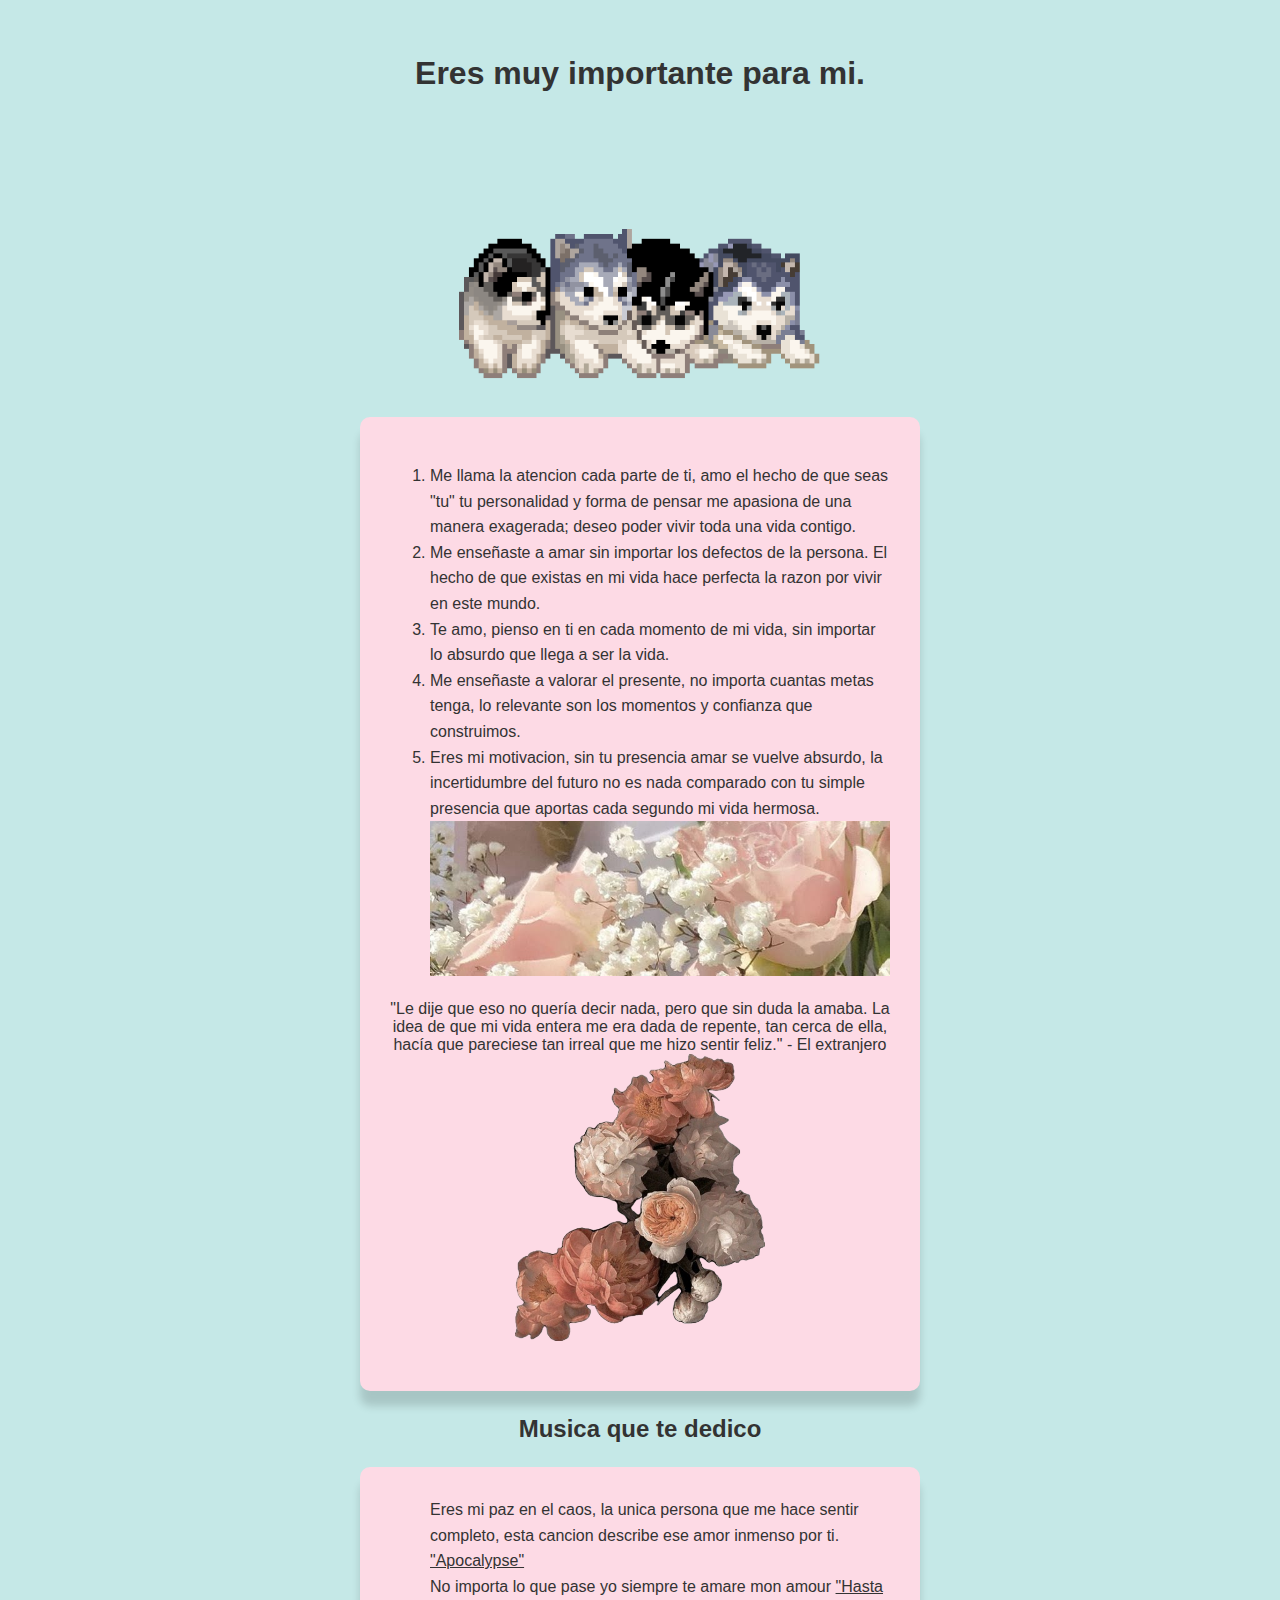
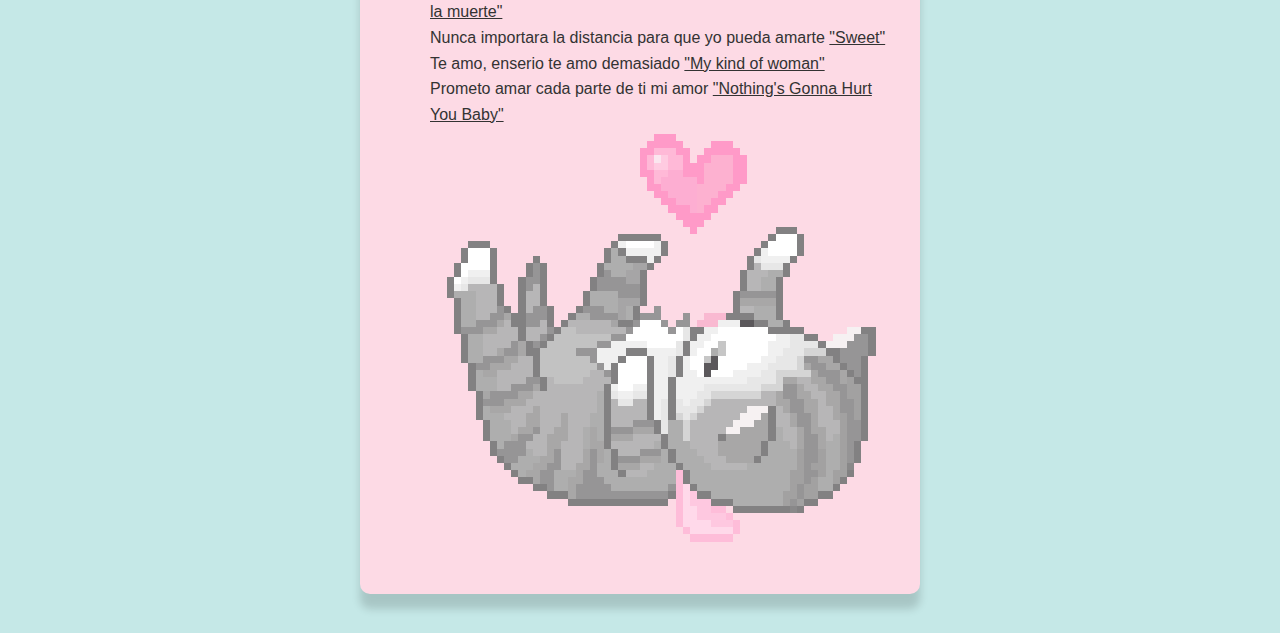
<file: index.html>
<!DOCTYPE html>
<html lang="en">
<head>
    <meta charset="UTF-8">
    <meta name="viewport" content="width=device-width, initial-scale=1.0">
    <title>Para mi amada</title>
    <link rel="stylesheet" href="diseno.css">
</head>
<body>
     <h1>
        Eres muy importante para mi.
    </h1>
    <div class="perros">
        <img src="imagenes/descarga (1).gif" alt="mi vida">
    </div>
<section>
    <div class="ella">
        <p>
            <ol class="puntos-de-ella">
                <li>
                    Me llama la atencion cada parte de ti, amo el hecho de que seas "tu"
                    tu personalidad y forma de pensar me apasiona de una manera exagerada;
                    deseo poder vivir toda una vida contigo.
                </li>

                 <li>
                     Me enseñaste a amar sin importar los defectos de la persona. El hecho
                     de que existas en mi vida hace perfecta la razon por vivir en este mundo.
                </li>

                <li>
                    Te amo, pienso en ti en cada momento de mi vida, sin importar lo absurdo 
                    que llega a ser la vida.
                </li>

                <li>
                    Me enseñaste a valorar el presente, no importa cuantas metas tenga,
                    lo relevante son los momentos y confianza que construimos.
                </li>

                <li>
                    Eres mi motivacion, sin tu presencia amar se vuelve absurdo, la incertidumbre
                    del futuro no es nada comparado con tu simple presencia que aportas cada segundo
                    mi vida hermosa. 
                </li>
                <img src="imagenes/𝐏𝐫𝐢𝐧𝐜𝐞𝐬𝐬 𝐁𝐞𝐚𝐮𝐭𝐲 _ 𝐥𝐞𝐞 𝐬𝐮𝐡𝐨 ✓ - Hana's photo gallery.jpg" />
            </ol>
        </p>
        <p>
            "Le dije que eso no quería decir nada, pero que sin duda la amaba. La idea de que mi vida entera me era dada de repente, tan cerca de ella, hacía que pareciese tan irreal que me hizo sentir feliz."
            - El extranjero
            <img src="imagenes/descarga__9_-removebg-preview.png" class="flores2" />
        </p>
    </div>

    <div class="musica">
    <h2>Musica que te dedico</h2>
        <p>
            <ol class="texto">
                <ul>
                    Eres mi paz en el caos, la unica persona que me hace sentir completo,
                    esta cancion describe ese amor inmenso por ti. 
                    <a href="https://youtu.be/S-FIxJmeug8?si=cSawwfi3j-JsDOUW">"Apocalypse"</a>
                </ul>
                <ul>
                    No importa lo que pase yo siempre te amare mon amour
                    <a href="https://youtu.be/GGozJdOu0dU?si=Xg7kYmdD_G60FvOU">"Hasta la muerte"</a>
                </ul>
                <ul>
                    Nunca importara la distancia para que yo pueda amarte
                    <a href="https://youtu.be/F87BHsmjFBw?si=pI1s4FWa5mWw5LOQ">"Sweet"</a>
                </ul>
                <ul>
                    Te amo, enserio te amo demasiado
                    <a href="https://youtu.be/_R3B2Xr8kwQ?si=c6pAAA2Sxd-siHwh">"My kind of woman"</a>
                </ul>
                <ul>
                    Prometo amar cada parte de ti mi amor
                    <a href="https://youtu.be/8cYyOOAYD50?si=ZuFVR6iyF76sEzxo">
                        "Nothing's Gonna Hurt You Baby"
                    </a>
                </ul>
                <img src="imagenes/cute.gif"/>
            </ol>
        </p>
        <p>

        </p>
    </div>
</section>
</body>
</html>
</file>
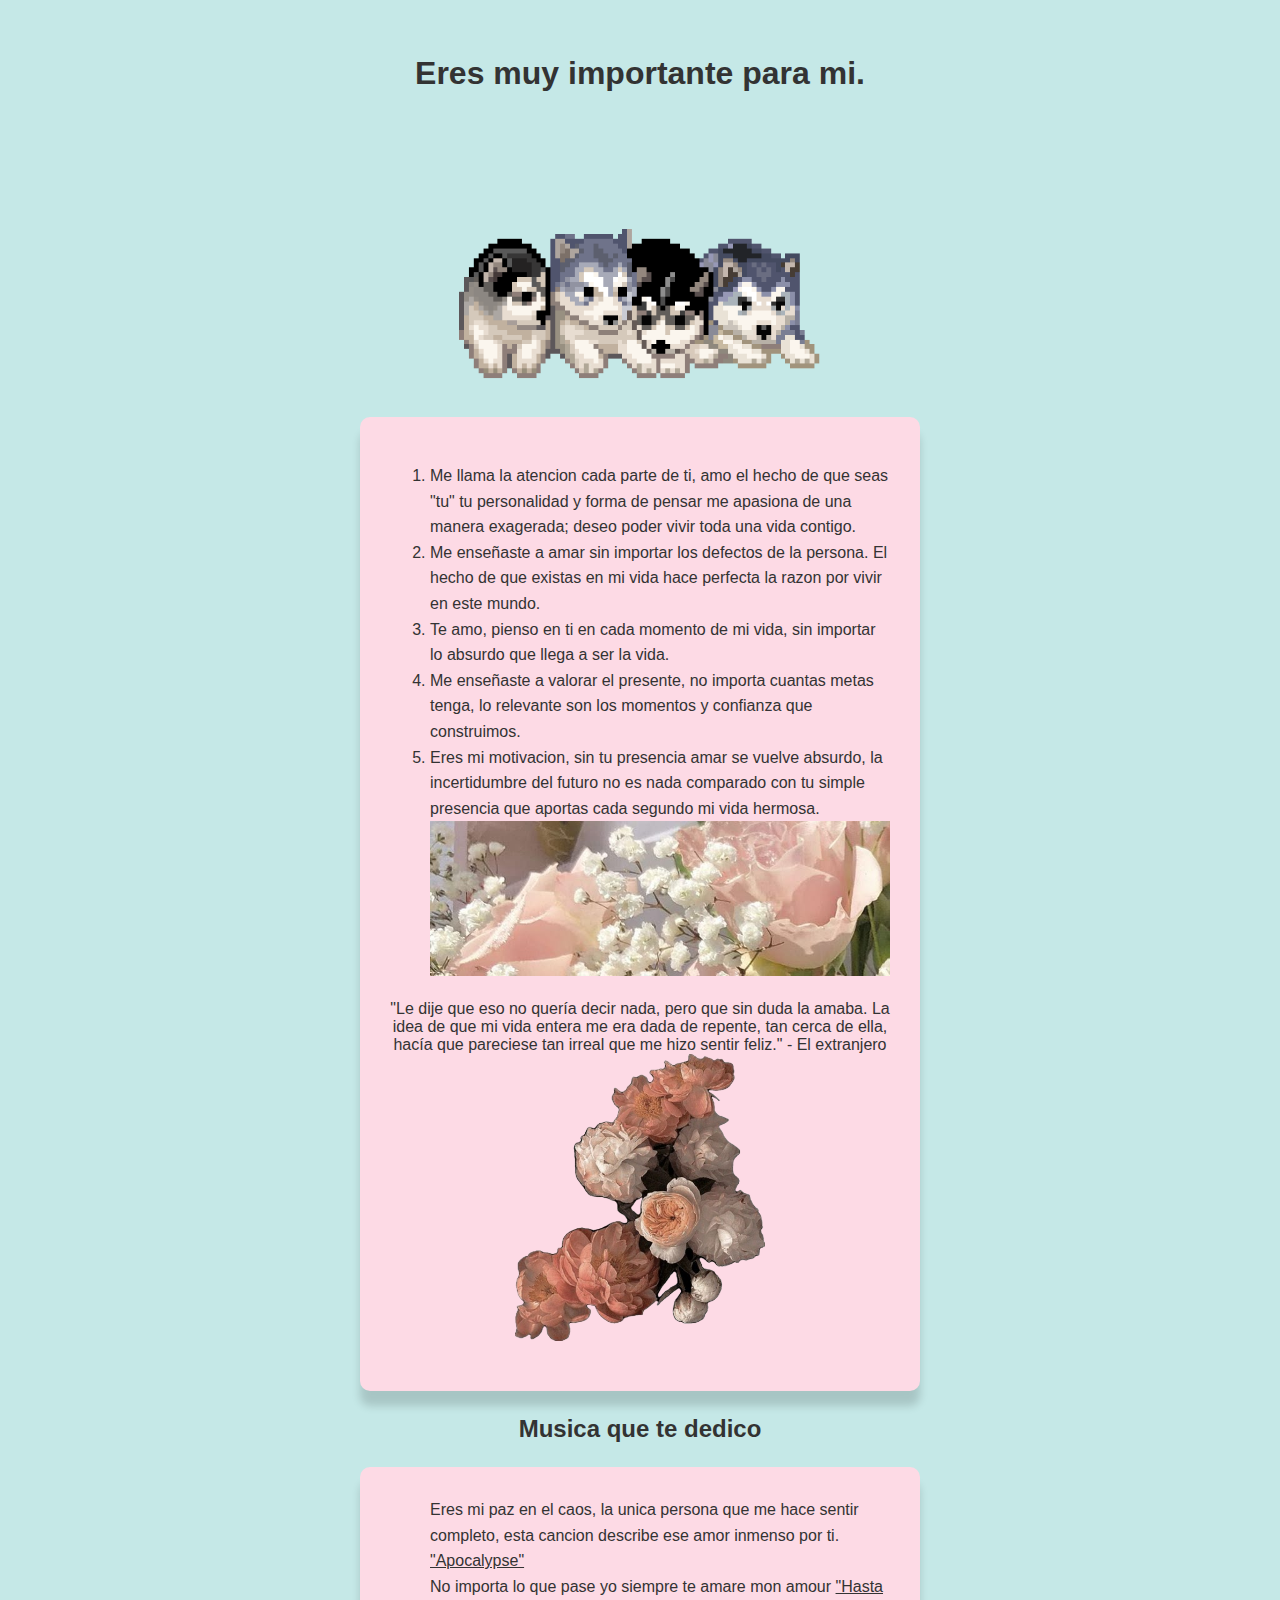
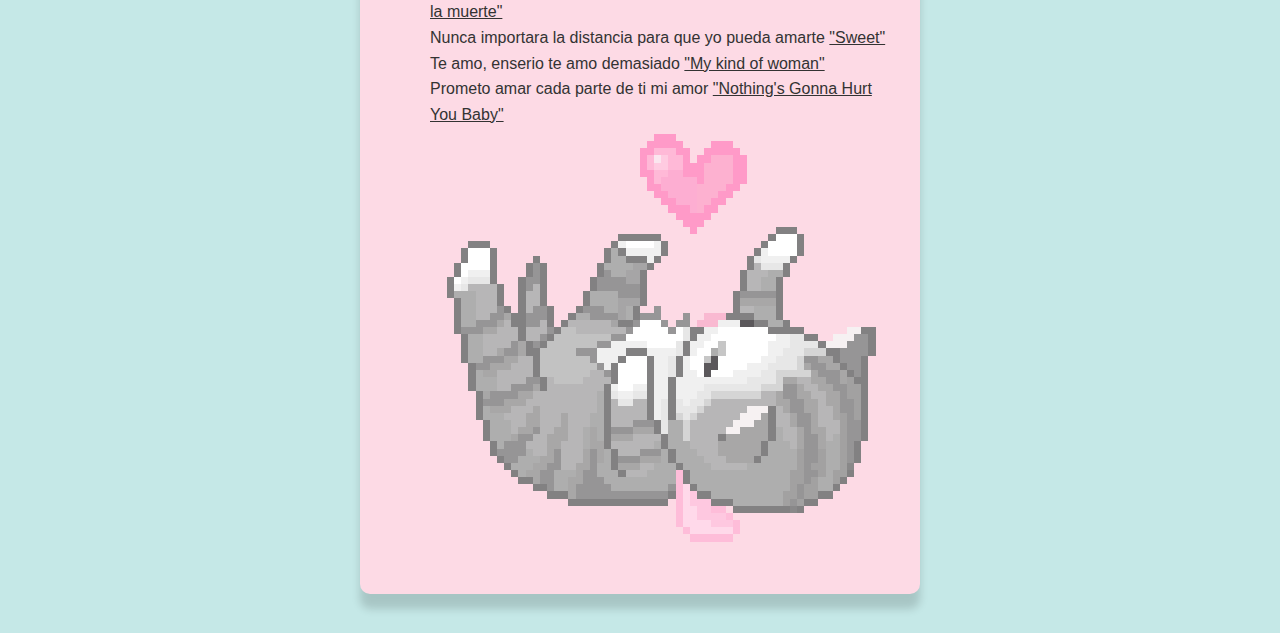
<file: carta.html>
<!DOCTYPE html>
<html lang="en">
<head>
    <meta charset="UTF-8">
    <meta name="viewport" content="width=device-width, initial-scale=1.0">
    <title>Para mi amada</title>
    <link rel="stylesheet" href="diseno.css">
</head>
<body>
     <h1>
        Eres muy importante para mi.
    </h1>
    <div class="perros">
        <img src="imagenes/descarga (1).gif" alt="mi vida">
    </div>
<section>
    <div class="ella">
        <p>
            <ol class="puntos-de-ella">
                <li>
                    Me llama la atencion cada parte de ti, amo el hecho de que seas "tu"
                    tu personalidad y forma de pensar me apasiona de una manera exagerada;
                    deseo poder vivir toda una vida contigo.
                </li>

                 <li>
                     Me enseñaste a amar sin importar los defectos de la persona. El hecho
                     de que existas en mi vida hace perfecta la razon por vivir en este mundo.
                </li>

                <li>
                    Te amo, pienso en ti en cada momento de mi vida, sin importar lo absurdo 
                    que llega a ser la vida.
                </li>

                <li>
                    Me enseñaste a valorar el presente, no importa cuantas metas tenga,
                    lo relevante son los momentos y confianza que construimos.
                </li>

                <li>
                    Eres mi motivacion, sin tu presencia amar se vuelve absurdo, la incertidumbre
                    del futuro no es nada comparado con tu simple presencia que aportas cada segundo
                    mi vida hermosa. 
                </li>
                <img src="imagenes/𝐏𝐫𝐢𝐧𝐜𝐞𝐬𝐬 𝐁𝐞𝐚𝐮𝐭𝐲 _ 𝐥𝐞𝐞 𝐬𝐮𝐡𝐨 ✓ - Hana's photo gallery.jpg" />
            </ol>
        </p>
        <p>
            "Le dije que eso no quería decir nada, pero que sin duda la amaba. La idea de que mi vida entera me era dada de repente, tan cerca de ella, hacía que pareciese tan irreal que me hizo sentir feliz."
            - El extranjero
            <img src="imagenes/descarga__9_-removebg-preview.png" class="flores2" />
        </p>
    </div>

    <div class="musica">
    <h2>Musica que te dedico</h2>
        <p>
            <ol class="texto">
                <ul>
                    Eres mi paz en el caos, la unica persona que me hace sentir completo,
                    esta cancion describe ese amor inmenso por ti. 
                    <a href="https://youtu.be/S-FIxJmeug8?si=cSawwfi3j-JsDOUW">"Apocalypse"</a>
                </ul>
                <ul>
                    No importa lo que pase yo siempre te amare mon amour
                    <a href="https://youtu.be/GGozJdOu0dU?si=Xg7kYmdD_G60FvOU">"Hasta la muerte"</a>
                </ul>
                <ul>
                    Nunca importara la distancia para que yo pueda amarte
                    <a href="https://youtu.be/F87BHsmjFBw?si=pI1s4FWa5mWw5LOQ">"Sweet"</a>
                </ul>
                <ul>
                    Te amo, enserio te amo demasiado
                    <a href="https://youtu.be/_R3B2Xr8kwQ?si=c6pAAA2Sxd-siHwh">"My kind of woman"</a>
                </ul>
                <ul>
                    Prometo amar cada parte de ti mi amor
                    <a href="https://youtu.be/8cYyOOAYD50?si=ZuFVR6iyF76sEzxo">
                        "Nothing's Gonna Hurt You Baby"
                    </a>
                </ul>
                <img src="imagenes/cute.gif"/>
            </ol>
        </p>
        <p>

        </p>
    </div>
</section>
</body>
</html>
</file>
<file: diseno.css>
body {
    font-family: 'Playfair Display', serif;
    background-color: rgb(197, 232, 231);
    font-family: sans-serif;
    padding: 15px;
    color: #333333;
}

h1, p, h2 {
  margin: 1em auto;
  text-align: center;
}

.ella {
  width: 80%;
  background-color: #FDDAE5;
  margin-left: auto;
  margin-right: auto;
  padding: 30px;
  max-width: 500px;
  border-radius: 10px;
  box-shadow: 0 15px 8px rgba(0, 0, 0, 0.15);

}

.texto {
  width: 80%;
  background-color: #FDDAE5;
  margin-left: auto;
  margin-right: auto;
  padding: 30px;
  max-width: 500px;
  border-radius: 10px;
  box-shadow: 0 15px 8px rgba(0, 0, 0, 0.15);

}


.puntos-de-ella {
  line-height: 1.6;
  margin-bottom: 10px;
}

.perros {
  width: 30%;
  margin-left: auto;
  margin-right: auto;
  padding: 30px;
}
.texto {
  line-height: 1.6;
  margin-bottom: 10px;
}

img {
  
  margin-left: auto;
  margin-right: auto;
  width: 100%;
  height: auto;
}

.flores2 {
  margin-left: auto;
  margin-right: auto;
  width: 50%;
  height: auto;
}

a {
    color: #333333;
}
</file>
